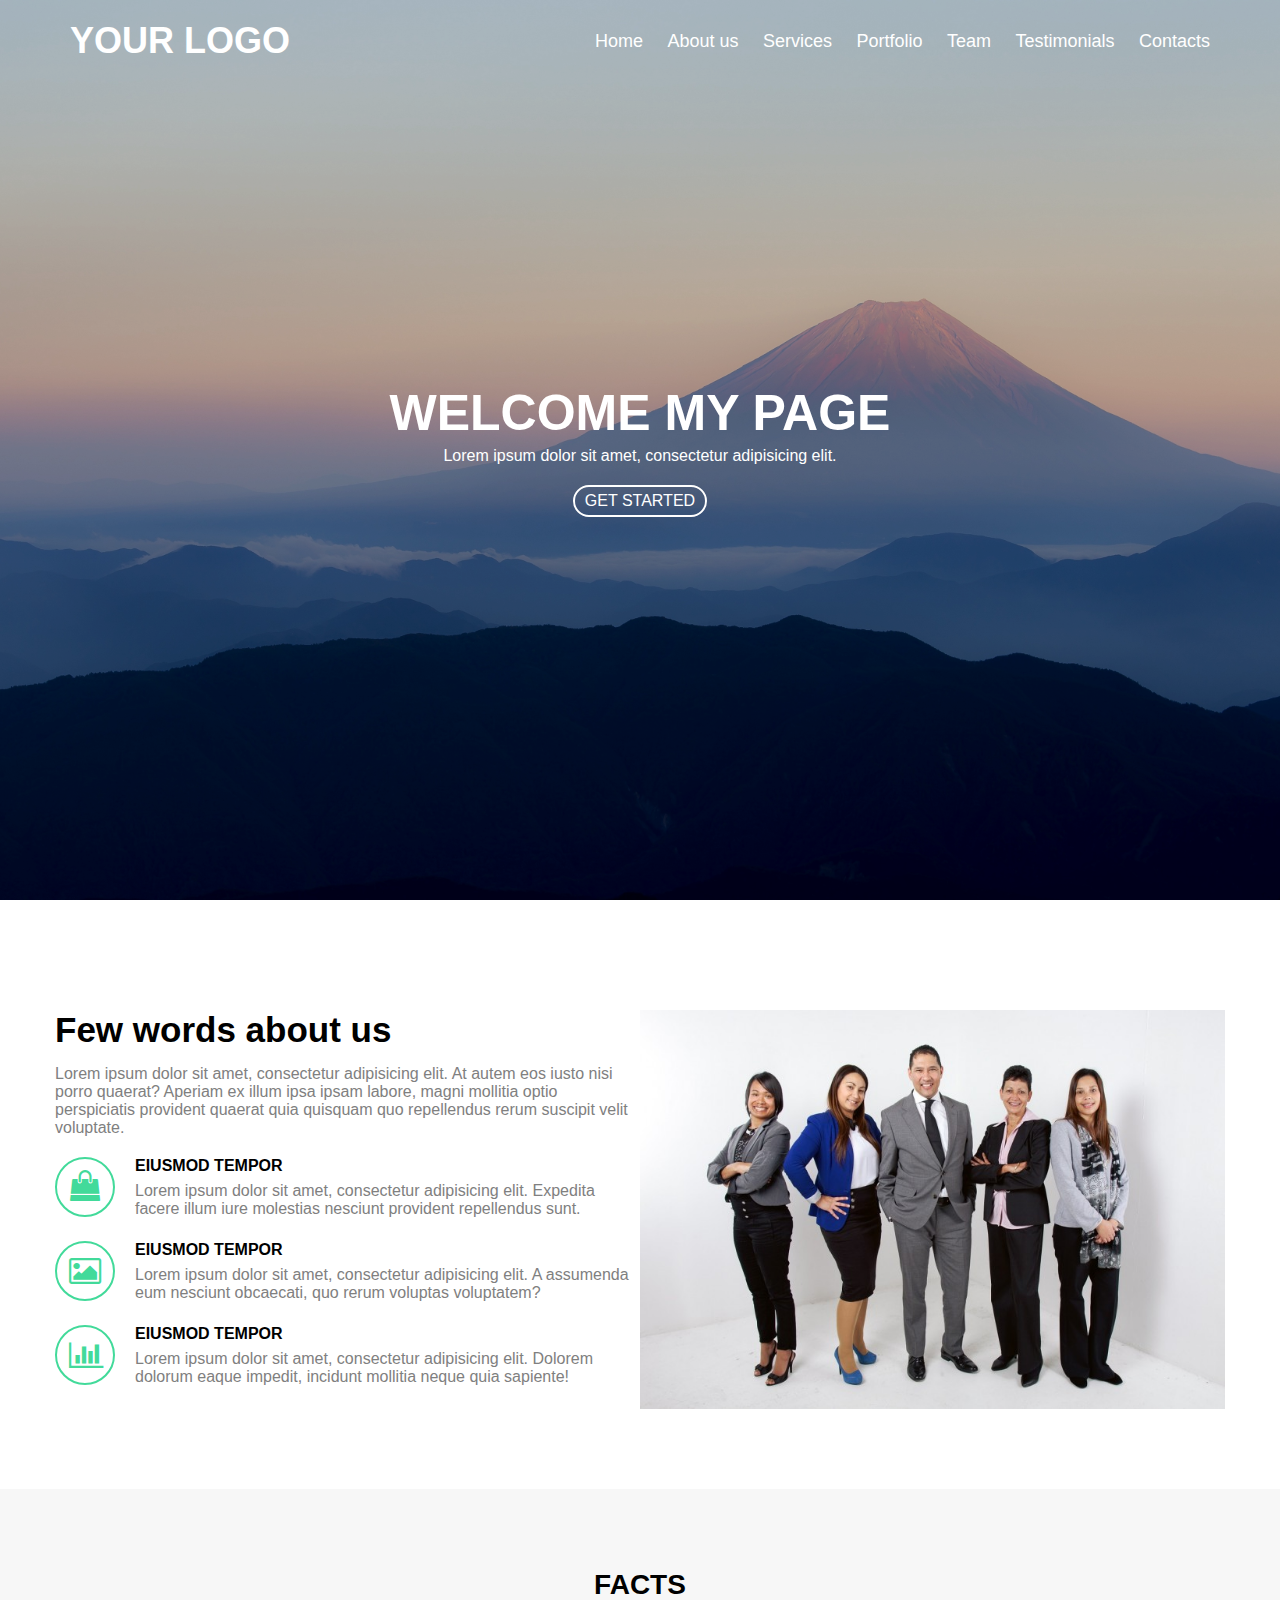
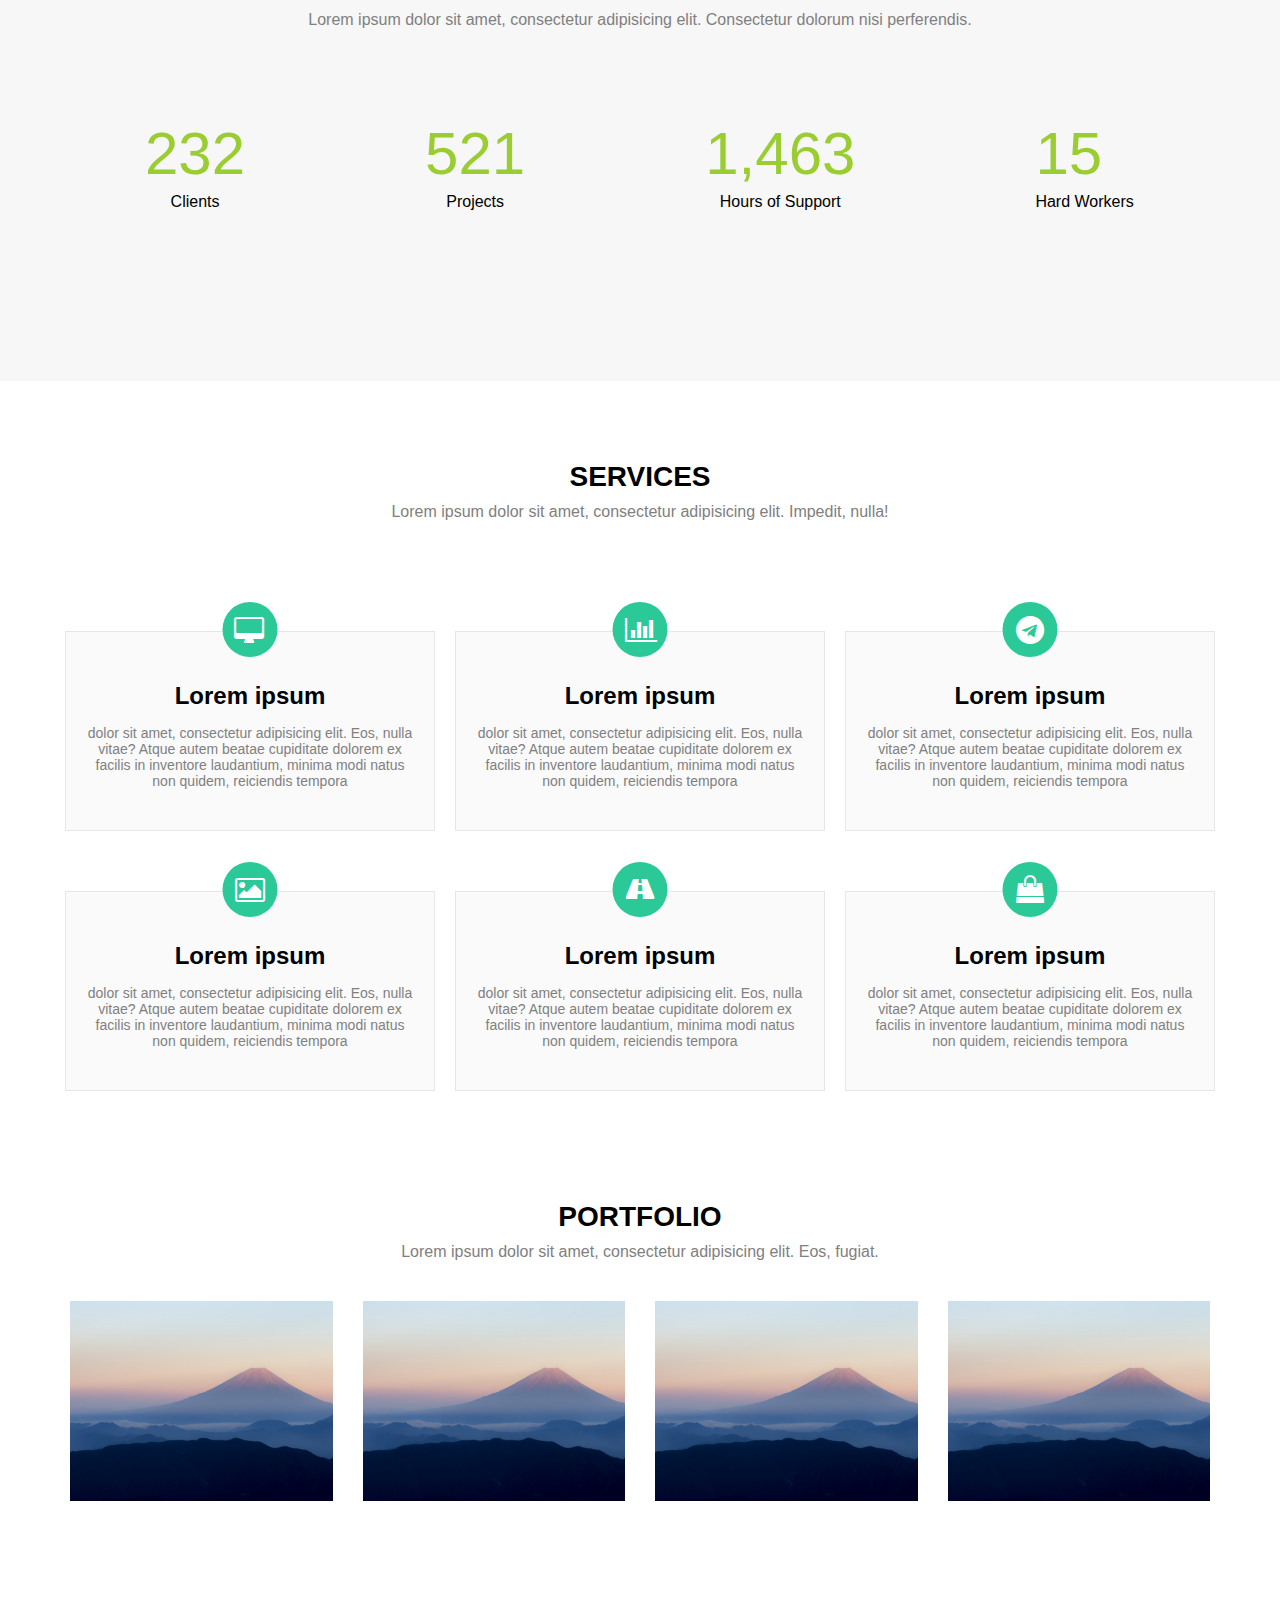
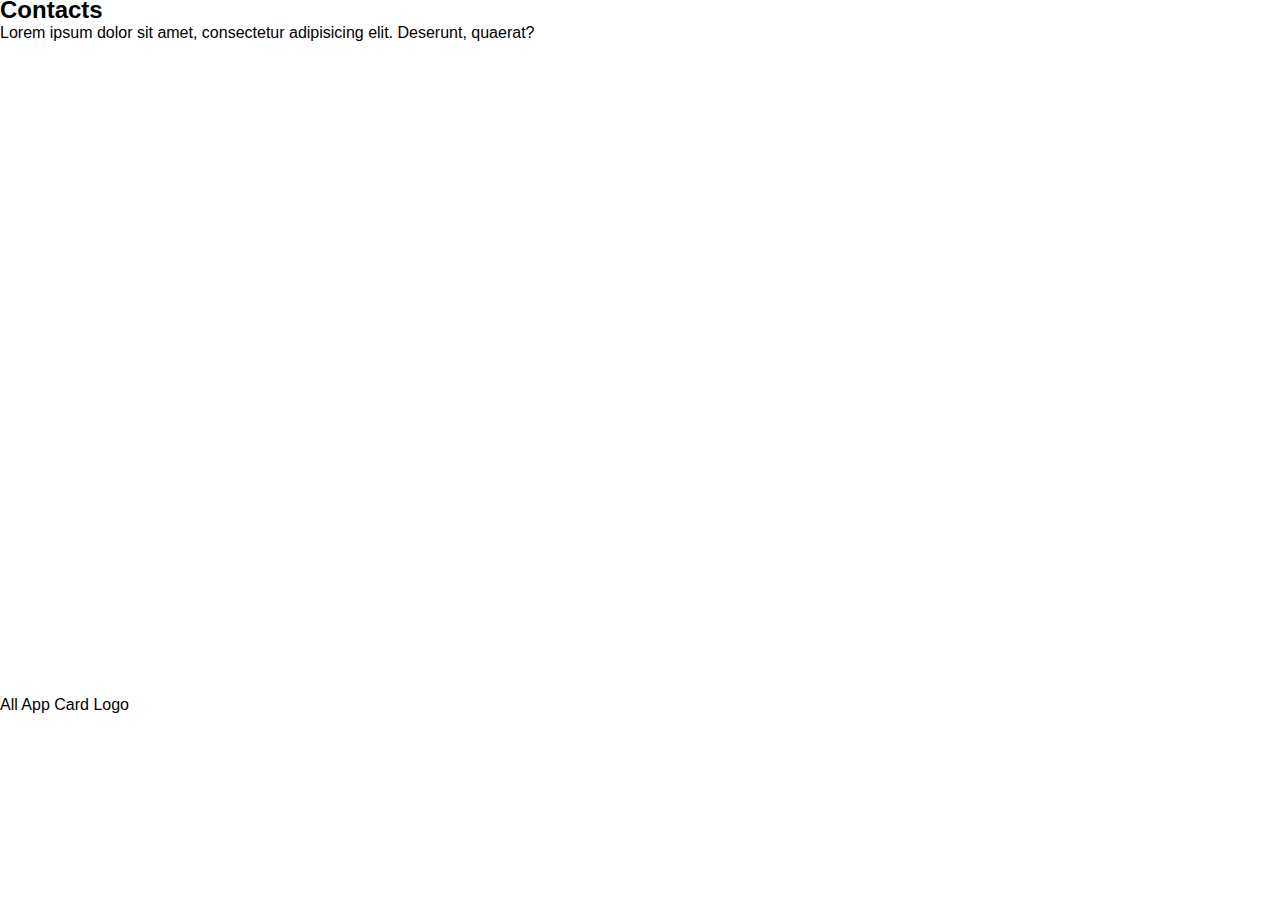
<file: index.html>
<!doctype html>
<html lang="en">
<head>
    <meta charset="UTF-8">
    <meta name="viewport"
          content="width=device-width, user-scalable=no, initial-scale=1.0, maximum-scale=1.0, minimum-scale=1.0">
    <meta http-equiv="X-UA-Compatible" content="ie=edge">
    <link href="https://fonts.googleapis.com/css?family=Poppins:300,400,500,600,700,800,900&display=swap"
          rel="stylesheet">
    <title>FUJI</title>
    <link rel="stylesheet" href="./CSS/style.css">
</head>
<body>
<header >
    <div class="container justify-between">
        <nav>
            <a href="#" class="logo">Your Logo</a>
            <ul class="menu">
                <li class="menu__item"><a href="#">Home</a></li>
                <li class="menu__item"><a href="#about">About us</a></li>
                <li class="menu__item"><a href="#services">Services</a></li>
                <li class="menu__item"><a href="#">Portfolio</a></li>
                <li class="menu__item"><a href="#">Team</a></li>
                <li class="menu__item"><a href="#">Testimonials</a></li>
                <li class="menu__item"><a href="#">Contacts</a></li>
            </ul>
        </nav>
    </div>
</header>

<section id="hero">
    <div class="hero-content">
        <h2 class="hero-content__title">welcome my page</h2>
        <p class="hero-content__description">Lorem ipsum dolor sit amet, consectetur adipisicing elit.</p>
        <a href="#" class="hero-content__button">get started</a>
    </div>
</section>

<section id="about">
    <div class="container">
        <div class="row">
            <div class="col-6">
                <h2 class="about__title">Few words about us</h2>
                <p class="about__description">Lorem ipsum dolor sit amet, consectetur adipisicing elit. At autem eos
                    iusto nisi porro quaerat? Aperiam ex illum ipsa ipsam labore, magni mollitia optio perspiciatis
                    provident quaerat quia quisquam quo repellendus rerum suscipit velit voluptate.</p>

                <div class="icon-box">
                    <div class="icon"><i class="icon-shopping-bag" aria-hidden="true"></i></div>
                    <h4 class="icon-box__title">Eiusmod tempor</h4>
                    <p class="icon-box__description">Lorem ipsum dolor sit amet, consectetur adipisicing elit. Expedita
                        facere illum iure molestias nesciunt provident repellendus sunt.</p>
                </div>
                <div class="icon-box">
                    <div class="icon"><i class="icon-picture" aria-hidden="true"></i></div>
                    <h4 class="icon-box__title">Eiusmod tempor</h4>
                    <p class="icon-box__description">Lorem ipsum dolor sit amet, consectetur adipisicing elit. A
                        assumenda eum nesciunt obcaecati, quo rerum voluptas voluptatem?</p>
                </div>
                <div class="icon-box">
                    <div class="icon"><i class="icon-chart-bar" aria-hidden="true"></i></div>
                    <h4 class="icon-box__title">Eiusmod tempor</h4>
                    <p class="icon-box__description">Lorem ipsum dolor sit amet, consectetur adipisicing elit. Dolorem
                        dolorum eaque impedit, incidunt mollitia neque quia sapiente!</p>
                </div>
            </div>
            <div class="col-6">
                <img src="Image/team.jpg" alt="" width="100%">
            </div>
        </div>
    </div>
</section>

<section id="facts">
    <div class="container">
        <h1 class="facts-title">facts</h1>
        <p class="facts-description">Lorem ipsum dolor sit amet, consectetur adipisicing elit. Consectetur dolorum
            nisi perferendis.</p>
        <div class="row">
            <div class="facts-box">
                <div class="facts-box-item">
                    <h4 class="facts-box-item-title">232</h4>
                    <p class="facts-box-item-description">Clients</p>
                </div>
            </div>
            <div class="facts-box">
                <div class="facts-box-item">
                    <h4 class="facts-box-item-title">521</h4>
                    <p class="facts-box-item-description">Projects</p>
                </div>
            </div>
            <div class="facts-box">
                <div class="facts-box-item">
                    <h4 class="facts-box-item-title">1,463</h4>
                    <p class="facts-box-item-description">Hours of Support</p>
                </div>
            </div>
            <div class="facts-box">
                <div class="facts-box-item">
                    <h4 class="facts-box-item-title">15</h4>
                    <p class="facts-box-item-description">Hard Workers</p>
                </div>
            </div>
        </div>
    </div>
</section>

<section id="services">
    <div class="container">
        <div class="serv-box">
            <h2 class="box-serv-title">services</h2>
            <p class="box-serv-description">Lorem ipsum dolor sit amet, consectetur adipisicing elit. Impedit, nulla!</p>
        </div>
        <div class="row">
            <div class="col-4">
                <div class="box">
                    <div class="icon-serv"><i class="icon-desktop"></i></div>
                    <h4 class="serv-title">Lorem ipsum</h4>
                    <p class="serv-description"> dolor sit amet, consectetur adipisicing elit. Eos, nulla vitae? Atque autem beatae cupiditate
                        dolorem ex facilis in inventore laudantium, minima modi natus non quidem, reiciendis
                        tempora </p>
                </div>
            </div>
            <div class="col-4">
                <div class="box">
                    <div class="icon-serv"><i class="icon-chart-bar"></i></div>
                    <h4 class="serv-title">Lorem ipsum</h4>
                    <p class="serv-description"> dolor sit amet, consectetur adipisicing elit. Eos, nulla vitae? Atque autem beatae cupiditate
                        dolorem ex facilis in inventore laudantium, minima modi natus non quidem, reiciendis
                        tempora </p>
                </div>
            </div>
            <div class="col-4">
                <div class="box">
                    <div class="icon-serv"><i class="icon-telegram"></i></div>
                    <h4 class="serv-title">Lorem ipsum</h4>
                    <p class="serv-description"> dolor sit amet, consectetur adipisicing elit. Eos, nulla vitae? Atque autem beatae cupiditate
                        dolorem ex facilis in inventore laudantium, minima modi natus non quidem, reiciendis
                        tempora </p>
                </div>
            </div>
            <div class="col-4">
                <div class="box">
                    <div class="icon-serv"><i class="icon-picture"></i></div>
                    <h4 class="serv-title">Lorem ipsum</h4>
                    <p class="serv-description"> dolor sit amet, consectetur adipisicing elit. Eos, nulla vitae? Atque autem beatae cupiditate
                        dolorem ex facilis in inventore laudantium, minima modi natus non quidem, reiciendis
                        tempora </p>
                </div>
            </div>
            <div class="col-4">
                <div class="box">
                    <div class="icon-serv"><i class="icon-road"></i></div>
                    <h4 class="serv-title">Lorem ipsum</h4>
                    <p class="serv-description"> dolor sit amet, consectetur adipisicing elit. Eos, nulla vitae? Atque autem beatae cupiditate
                        dolorem ex facilis in inventore laudantium, minima modi natus non quidem, reiciendis
                        tempora </p>
                </div>
            </div>
            <div class="col-4">
                <div class="box">
                    <div class="icon-serv"><i class="icon-shopping-bag"></i></div>
                    <h4 class="serv-title">Lorem ipsum</h4>
                    <p class="serv-description"> dolor sit amet, consectetur adipisicing elit. Eos, nulla vitae? Atque autem beatae cupiditate
                        dolorem ex facilis in inventore laudantium, minima modi natus non quidem, reiciendis
                        tempora </p>
                </div>
            </div>
        </div>
    </div>
</section>

<section id="portfolio">
    <div class="container">
        <h2 class="portfolio-title-box">Portfolio</h2>
        <p class="portfolio-description-box">Lorem ipsum dolor sit amet, consectetur adipisicing elit. Eos, fugiat.</p>
        <div class="row">
            <div class="col-3">
                <div class="portfolio-item">
                    <img src="./Image/Fuji.jpg" alt="">
                    <div class="overlay">
                        <h5 class="overlay_title">My title</h5>
                        <p class="overlay_description">Lorem ipsum dolor.</p>
                    </div>
                </div>
            </div>
            <div class="col-3">
                <div class="portfolio-item">
                    <img src="./Image/Fuji.jpg" alt="">
                    <div class="overlay">
                        <h5 class="overlay_title">My title</h5>
                        <p class="overlay_description">Lorem ipsum dolor.</p>
                    </div>
                </div>
            </div>
            <div class="col-3">
                <div class="portfolio-item">
                    <img src="./Image/Fuji.jpg" alt="">
                    <div class="overlay">
                        <h5 class="overlay_title">My title</h5>
                        <p class="overlay_description">Lorem ipsum dolor.</p>
                    </div>
                </div>
            </div>
            <div class="col-3">
                <div class="portfolio-item">
                    <img src="./Image/Fuji.jpg" alt="">
                    <div class="overlay">
                        <h5 class="overlay_title">My title</h5>
                        <p class="overlay_description">Lorem ipsum dolor.</p>
                    </div>
                </div>
            </div>
        </div>
    </div>
</section>

<section id="contact">
    <h2 class="section-title">Contacts</h2>
    <p class="section-description">Lorem ipsum dolor sit amet, consectetur adipisicing elit. Deserunt, quaerat?</p>
    <iframe src="https://www.google.com/maps/embed?pb=!1m18!1m12!1m3!1d2924.2733080981607!2d74.59977951514381!3d42.86707517915611!2m3!1f0!2f0!3f0!3m2!1i1024!2i768!4f13.1!3m3!1m2!1s0x389eb7d1000adc5b%3A0x81b97bcee71a9156!2zMTIwINGD0LsuINCR0L7QutC-0L3QsdCw0LXQstCwLCDQkdC40YjQutC10Lo!5e0!3m2!1sru!2skg!4v1579261863541!5m2!1sru!2skg"
            width="100%" height="450" frameborder="0" style="border:0;" allowfullscreen=""></iframe>
</section>

<div class="tabs">
    <input type="radio" id="tab1" name="tab">
    <label for="tab1">All</label>
    <input type="radio" id="tab2" name="tab">
    <label for="tab2">App</label>
    <input type="radio" id="tab3" name="tab">
    <label for="tab3">Card</label>
    <input type="radio" id="tab4" name="tab">
    <label for="tab4">Logo</label>

    <div class="tab tab1">
        First tab
    </div>
    <div class="tab tab2">
        Second tab
    </div>
    <div class="tab tab3">
        Thirteen tab
    </div>
    <div class="tab tab4">
        Last tab
    </div>
</div>
</body>
</html>
</file>
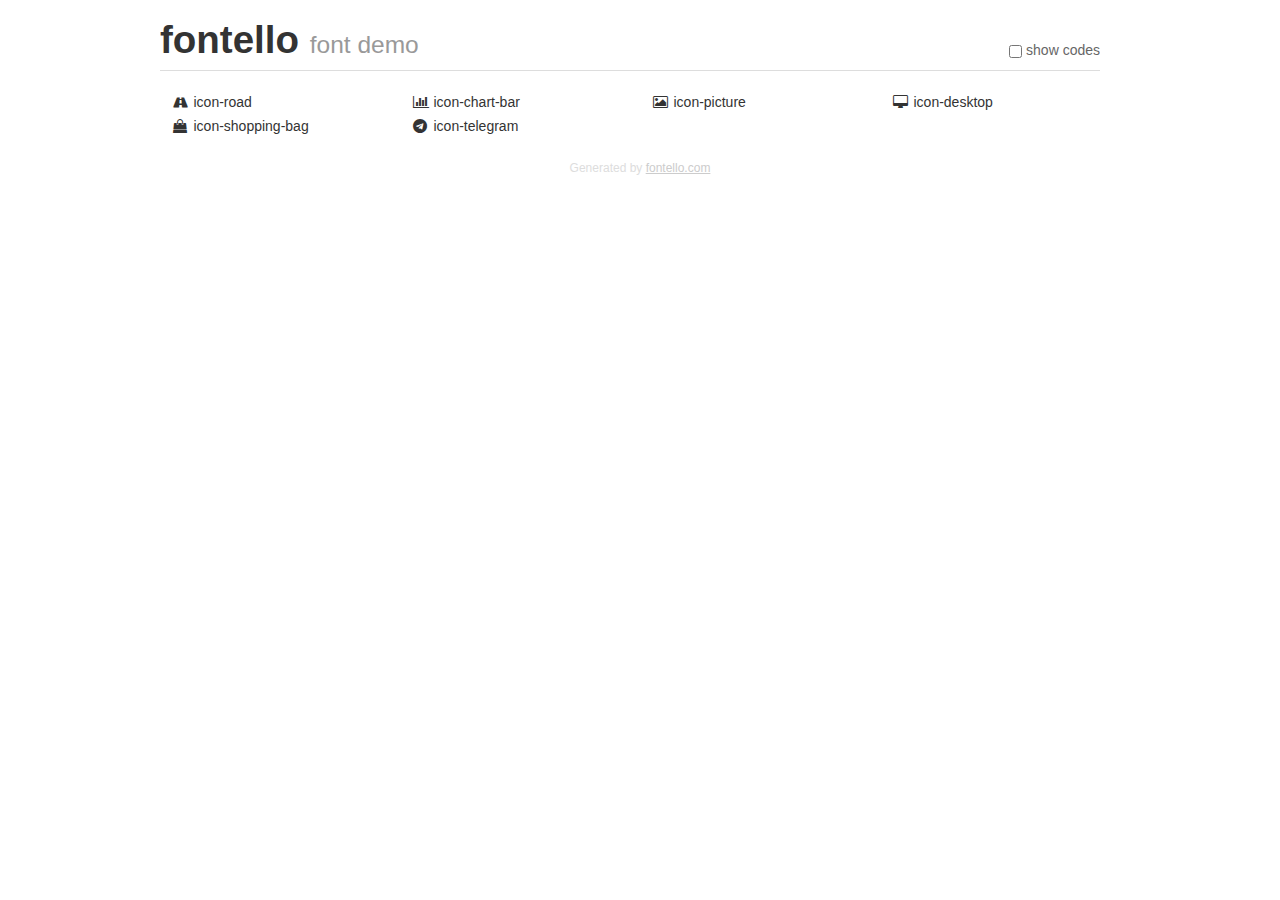
<file: font/demo.html>
<!DOCTYPE html>
<html>
  <head><!--[if lt IE 9]><script language="javascript" type="text/javascript" src="//html5shim.googlecode.com/svn/trunk/html5.js"></script><![endif]-->
    <meta charset="UTF-8"><style>/*
 * Bootstrap v2.2.1
 *
 * Copyright 2012 Twitter, Inc
 * Licensed under the Apache License v2.0
 * http://www.apache.org/licenses/LICENSE-2.0
 *
 * Designed and built with all the love in the world @twitter by @mdo and @fat.
 */
.clearfix {
  *zoom: 1;
}
.clearfix:before,
.clearfix:after {
  display: table;
  content: "";
  line-height: 0;
}
.clearfix:after {
  clear: both;
}
html {
  font-size: 100%;
  -webkit-text-size-adjust: 100%;
  -ms-text-size-adjust: 100%;
}
a:focus {
  outline: thin dotted #333;
  outline: 5px auto -webkit-focus-ring-color;
  outline-offset: -2px;
}
a:hover,
a:active {
  outline: 0;
}
button,
input,
select,
textarea {
  margin: 0;
  font-size: 100%;
  vertical-align: middle;
}
button,
input {
  *overflow: visible;
  line-height: normal;
}
button::-moz-focus-inner,
input::-moz-focus-inner {
  padding: 0;
  border: 0;
}
body {
  margin: 0;
  font-family: "Helvetica Neue", Helvetica, Arial, sans-serif;
  font-size: 14px;
  line-height: 20px;
  color: #333;
  background-color: #fff;
}
a {
  color: #08c;
  text-decoration: none;
}
a:hover {
  color: #005580;
  text-decoration: underline;
}
.row {
  margin-left: -20px;
  *zoom: 1;
}
.row:before,
.row:after {
  display: table;
  content: "";
  line-height: 0;
}
.row:after {
  clear: both;
}
[class*="span"] {
  float: left;
  min-height: 1px;
  margin-left: 20px;
}
.container,
.navbar-static-top .container,
.navbar-fixed-top .container,
.navbar-fixed-bottom .container {
  width: 940px;
}
.span12 {
  width: 940px;
}
.span11 {
  width: 860px;
}
.span10 {
  width: 780px;
}
.span9 {
  width: 700px;
}
.span8 {
  width: 620px;
}
.span7 {
  width: 540px;
}
.span6 {
  width: 460px;
}
.span5 {
  width: 380px;
}
.span4 {
  width: 300px;
}
.span3 {
  width: 220px;
}
.span2 {
  width: 140px;
}
.span1 {
  width: 60px;
}
[class*="span"].pull-right,
.row-fluid [class*="span"].pull-right {
  float: right;
}
.container {
  margin-right: auto;
  margin-left: auto;
  *zoom: 1;
}
.container:before,
.container:after {
  display: table;
  content: "";
  line-height: 0;
}
.container:after {
  clear: both;
}
p {
  margin: 0 0 10px;
}
.lead {
  margin-bottom: 20px;
  font-size: 21px;
  font-weight: 200;
  line-height: 30px;
}
small {
  font-size: 85%;
}
h1 {
  margin: 10px 0;
  font-family: inherit;
  font-weight: bold;
  line-height: 20px;
  color: inherit;
  text-rendering: optimizelegibility;
}
h1 small {
  font-weight: normal;
  line-height: 1;
  color: #999;
}
h1 {
  line-height: 40px;
}
h1 {
  font-size: 38.5px;
}
h1 small {
  font-size: 24.5px;
}
body {
  margin-top: 90px;
}
.header {
  position: fixed;
  top: 0;
  left: 50%;
  margin-left: -480px;
  background-color: #fff;
  border-bottom: 1px solid #ddd;
  padding-top: 10px;
  z-index: 10;
}
.footer {
  color: #ddd;
  font-size: 12px;
  text-align: center;
  margin-top: 20px;
}
.footer a {
  color: #ccc;
  text-decoration: underline;
}
.the-icons {
  font-size: 14px;
  line-height: 24px;
}
.switch {
  position: absolute;
  right: 0;
  bottom: 10px;
  color: #666;
}
.switch input {
  margin-right: 0.3em;
}
.codesOn .i-name {
  display: none;
}
.codesOn .i-code {
  display: inline;
}
.i-code {
  display: none;
}
@font-face {
      font-family: 'fontello';
      src: url('./font/fontello.eot?86278679');
      src: url('./font/fontello.eot?86278679#iefix') format('embedded-opentype'),
           url('./font/fontello.woff?86278679') format('woff'),
           url('./font/fontello.ttf?86278679') format('truetype'),
           url('./font/fontello.svg?86278679#fontello') format('svg');
      font-weight: normal;
      font-style: normal;
    }
     
     
    .demo-icon
    {
      font-family: "fontello";
      font-style: normal;
      font-weight: normal;
      speak: none;
     
      display: inline-block;
      text-decoration: inherit;
      width: 1em;
      margin-right: .2em;
      text-align: center;
      /* opacity: .8; */
     
      /* For safety - reset parent styles, that can break glyph codes*/
      font-variant: normal;
      text-transform: none;
     
      /* fix buttons height, for twitter bootstrap */
      line-height: 1em;
     
      /* Animation center compensation - margins should be symmetric */
      /* remove if not needed */
      margin-left: .2em;
     
      /* You can be more comfortable with increased icons size */
      /* font-size: 120%; */
     
      /* Font smoothing. That was taken from TWBS */
      -webkit-font-smoothing: antialiased;
      -moz-osx-font-smoothing: grayscale;
     
      /* Uncomment for 3D effect */
      /* text-shadow: 1px 1px 1px rgba(127, 127, 127, 0.3); */
    }
     </style>
    <link rel="stylesheet" href="css/animation.css"><!--[if IE 7]><link rel="stylesheet" href="css/" + font.fontname + "-ie7.css"><![endif]-->
    <script>
      function toggleCodes(on) {
        var obj = document.getElementById('icons');
      
        if (on) {
          obj.className += ' codesOn';
        } else {
          obj.className = obj.className.replace(' codesOn', '');
        }
      }
      
    </script>
  </head>
  <body>
    <div class="container header">
      <h1>fontello <small>font demo</small></h1>
      <label class="switch">
        <input type="checkbox" onclick="toggleCodes(this.checked)">show codes
      </label>
    </div>
    <div class="container" id="icons">
      <div class="row">
        <div class="the-icons span3" title="Code: 0xe800"><i class="demo-icon icon-road">&#xe800;</i> <span class="i-name">icon-road</span><span class="i-code">0xe800</span></div>
        <div class="the-icons span3" title="Code: 0xe801"><i class="demo-icon icon-chart-bar">&#xe801;</i> <span class="i-name">icon-chart-bar</span><span class="i-code">0xe801</span></div>
        <div class="the-icons span3" title="Code: 0xe802"><i class="demo-icon icon-picture">&#xe802;</i> <span class="i-name">icon-picture</span><span class="i-code">0xe802</span></div>
        <div class="the-icons span3" title="Code: 0xf108"><i class="demo-icon icon-desktop">&#xf108;</i> <span class="i-name">icon-desktop</span><span class="i-code">0xf108</span></div>
      </div>
      <div class="row">
        <div class="the-icons span3" title="Code: 0xf290"><i class="demo-icon icon-shopping-bag">&#xf290;</i> <span class="i-name">icon-shopping-bag</span><span class="i-code">0xf290</span></div>
        <div class="the-icons span3" title="Code: 0xf2c6"><i class="demo-icon icon-telegram">&#xf2c6;</i> <span class="i-name">icon-telegram</span><span class="i-code">0xf2c6</span></div>
      </div>
    </div>
    <div class="container footer">Generated by <a href="http://fontello.com">fontello.com</a></div>
  </body>
</html>
</file>
<file: CSS/style.css>
@font-face {
    font-family: 'fontello';
    src: url('../font/font/fontello.eot?15715261');
    src: url('../font/font/fontello.eot?15715261#iefix') format('embedded-opentype'),
    url('../font/font/fontello.woff2?15715261') format('woff2'),
    url('../font/font/fontello.woff?15715261') format('woff'),
    url('../font/font/fontello.ttf?15715261') format('truetype'),
    url('../font/font/fontello.svg?15715261#fontello') format('svg');
    font-weight: normal;
    font-style: normal;
}
/* Chrome hack: SVG is rendered more smooth in Windozze. 100% magic, uncomment if you need it. */
/* Note, that will break hinting! In other OS-es font will be not as sharp as it could be */
/*
@media screen and (-webkit-min-device-pixel-ratio:0) {
  @font-face {
    font-family: 'fontello';
    src: url('../font/fontello.svg?15715261#fontello') format('svg');
  }
}
*/

[class^="icon-"]:before, [class*=" icon-"]:before {
    font-family: "fontello";
    font-style: normal;
    font-weight: normal;
    speak: none;

    display: inline-block;
    text-decoration: inherit;
    width: 1em;
    margin-right: .2em;
    text-align: center;
    /* opacity: .8; */

    /* For safety - reset parent styles, that can break glyph codes*/
    font-variant: normal;
    text-transform: none;

    /* fix buttons height, for twitter bootstrap */
    line-height: 1em;

    /* Animation center compensation - margins should be symmetric */
    /* remove if not needed */
    margin-left: .2em;

    /* you can be more comfortable with increased icons size */
    /* font-size: 120%; */

    /* Font smoothing. That was taken from TWBS */
    -webkit-font-smoothing: antialiased;
    -moz-osx-font-smoothing: grayscale;

    /* Uncomment for 3D effect */
    /* text-shadow: 1px 1px 1px rgba(127, 127, 127, 0.3); */
}

.icon-road:before { content: '\e800'; } /* '' */
.icon-chart-bar:before { content: '\e801'; } /* '' */
.icon-picture:before { content: '\e802'; } /* '' */
.icon-desktop:before { content: '\f108'; } /* '' */
.icon-shopping-bag:before { content: '\f290'; } /* '' */
.icon-telegram:before { content: '\f2c6'; } /* '' */
/*ШРИФТОВЫЕ ИКОНКИ*/

*{
    margin: 0;
    padding: 0;
    box-sizing: border-box;
    font-family: sans-serif;
}
a{
    text-decoration: none;
}
.container{
    max-width: 1140px;
    margin: 0 auto;
}
html{
    scroll-behavior: smooth;
}

/*HEADER*/
header{
    position: absolute;
    width: 100%;
    top: 20px;
}
nav{
    display: flex;
    justify-content: space-between;
    align-items: center;
}
.logo{
    font-size: 36px;
    color: #fff;
    text-transform: uppercase;
    font-weight: 700;
}
.menu__item{
    display: inline-block;
}
.menu__item:not(:last-child){
    margin-right: 20px;
}
.menu__item a{
    color: #fff;
    font-size: 18px;
    position: relative;
}
.menu__item a:before{
    content: '';
    background: aqua;
    height: 2px;
    position: absolute;
    bottom: -3px;
    transition: .5s;
    width: 100%;
    transform: scale(0);
}
.menu__item a:hover:before{
    transform: scale(1);
}

/*HERO*/
#hero{
    background: rgba(0,0,0,.2) url("../Image/Fuji.jpg") no-repeat bottom center/cover;
    background-blend-mode: darken;
    height: 100vh;
    display: flex;
    justify-content: center;
    align-items: center;
}
.hero-content{
    display: flex;
    align-items: center;
    flex-direction: column;
    color: #fff;
}
.hero-content__title{
    font-weight: 700;
    text-transform: uppercase;
    font-size: 50px;
    margin-bottom: 5px;
}
.hero-content__description{
    margin-bottom: 20px;
}
.hero-content__button{
    text-decoration: none;
    border: 2px solid #fff;
    border-radius: 30px;
    padding: 5px 10px;
    text-transform: uppercase;
    display: inline-block;
    color: #fff;
}
.hero-content__button:hover{
    background: white;
    color: #000;
    border: 2px solid #000;
    transition: all 0.5s;
}

/*SECTION ABOUT*/
#about{
    padding: 80px 0;
}
.row{
    display: flex;
    flex-wrap: wrap;
    margin: 0 -15px;
}
.col-6{
    width: 50%;
    margin-top: 30px;
}
.about__title{
    font-size: 35px;
    margin-bottom: 15px;
}
.about__description{
    display: inline-block;
    color: gray;
    margin-bottom: 20px;
}
.icon-box{
    margin-bottom: 20px;
    position: relative;
}
.icon{
    border-radius: 50%;
    width: 60px;
    height: 60px;
    border: 2px solid #42da9a;
    margin-right: 20px;
    position: relative;
    display: inline-block;
}
.icon .icon-shopping-bag{
    color: #42da9a;
    font-size: 30px;
    text-align: center;
    position: absolute;
    top: 10px;
    left: 7px;
}
.icon .icon-picture{
    color: #42da9a;
    font-size: 30px;
    text-align: center;
    position: absolute;
    top: 12px;
    left: 6px;
}
.icon .icon-chart-bar{
    color: #42da9a;
    font-size: 30px;
    text-align: center;
    position: absolute;
    top: 12px;
    left: 6px;
}
.icon-box__title{
    margin-bottom: 5px;
    text-transform: uppercase;
    font-weight: 700;
    display: inline-block;
    position: absolute;
    top: 0;
}
.icon-box__description{
    color: gray;
    display: inline-block;
    position: absolute;
    top: 25px;
}
.col-6 img{
    width: 100%;
    height: 100%;
}

/*SECTION FACTS*/
#facts{
    padding: 80px 0;
    background: #f7f7f7;
}
.facts-title{
    text-transform: uppercase;
    font-weight: 900;
    font-size: 28px;
    text-align: center;
    margin-bottom: 10px;
}
.facts-description{
    color: grey;
    text-align: center;
}
.facts-box{
    display: flex;
    align-items: center;
    justify-content: space-evenly;
    margin: 90px;
}
.facts-box-item{
    flex-direction: column;
}
.facts-box-item-title{
    color: yellowgreen;
    font-size: 60px;
    margin-bottom: 5px;
    font-weight: 300;
}
.facts-box-item-description{
    display: flex;
    justify-content: center;
}

/*SECTION SERVICES*/
.serv-box{
    margin: 80px 0;
}
.box-serv-title{
    text-transform: uppercase;
    font-weight: 900;
    font-size: 28px;
    text-align: center;
    margin-bottom: 10px;
}
.box-serv-description{
    text-align: center;
    color: grey;
}
.row{
    display: flex;
    flex-wrap: wrap;
}
.col-4{
    width: 33.3333%;
    padding: 0 10px;
}
.box{
    background: #FAFAFA;
    border: 1px solid #e6e6e6;
    padding: 50px 20px;
    text-align: center;
    height: 200px;
    margin: 30px auto;
    position: relative;

}
.serv-title{
    margin-bottom: 15px;
    font-size: 24px;
    color: #000;
}
.serv-description{
    font-size: 14px;
    color: grey;
}
.icon-serv{
    width: 55px;
    height: 55px;
    background: #2BC997;
    border-radius: 50%;
    position: absolute;
    top: -30px;
    left: 50%;
    transform: translateX(-50%);
}
.icon-desktop, .icon-chart-bar, .icon-telegram, .icon-picture,.icon-road, .icon-shopping-bag{
    color: #fff;
    font-size: 28px;
    text-align: center;
    position: absolute;
}
.icon-desktop{left: 6px; top: 14px;}
.icon-chart-bar{left: 7px; top: 13px;}
.icon-telegram{left: 8px; top: 13px;}
.icon-picture{left: 7px; top: 13px;}
.icon-road{left: 7px; top: 12px;}
.icon-shopping-bag{left: 8px; top: 12px;}

/*SECTION PORTFOLIO*/
#portfolio{
    padding: 80px 0;
}
.portfolio-title-box{
    text-transform: uppercase;
    font-weight: 900;
    font-size: 28px;
    text-align: center;
    margin-bottom: 10px;
}
.portfolio-description-box{
    text-align: center;
    color: grey;
    margin-bottom: 40px;
}
.col-3{
    width: 25%;
    padding: 0 15px;
}
.portfolio-item{
    height: 200px;
    overflow: hidden;
    position: relative;
    margin-bottom: 15px;
}
.portfolio-item img{
    height: 100%;
    width: 100%;
    object-fit: cover;
}
.portfolio-item img:hover{
    transform: translateY(-10px);
    transition: .5s;
}
.portfolio-item:hover .overlay{
    bottom: 0;
}
.overlay{
    position: absolute;
    bottom: -51px;
    background: rgba(31, 213, 255, .5);
    width: 100%;
    height: 50px;
    transition: all .5s;
    color: #fff;
    padding: 5px 15px;
}





.tabs{
    margin: 200px 0;
}
.tabs input[type='radio']{
    display: none;
}
.tabs input:checked + label{
    color: red;
}
.tab{
    display: none;
}
#tab1:checked ~ .tab1,
#tab2:checked ~ .tab2,
#tab3:checked ~ .tab3,
#tab4:checked ~ .tab4{
    display: block;
}
</file>
<file: font/css/animation.css>
/*
   Animation example, for spinners
*/
.animate-spin {
  -moz-animation: spin 2s infinite linear;
  -o-animation: spin 2s infinite linear;
  -webkit-animation: spin 2s infinite linear;
  animation: spin 2s infinite linear;
  display: inline-block;
}
@-moz-keyframes spin {
  0% {
    -moz-transform: rotate(0deg);
    -o-transform: rotate(0deg);
    -webkit-transform: rotate(0deg);
    transform: rotate(0deg);
  }

  100% {
    -moz-transform: rotate(359deg);
    -o-transform: rotate(359deg);
    -webkit-transform: rotate(359deg);
    transform: rotate(359deg);
  }
}
@-webkit-keyframes spin {
  0% {
    -moz-transform: rotate(0deg);
    -o-transform: rotate(0deg);
    -webkit-transform: rotate(0deg);
    transform: rotate(0deg);
  }

  100% {
    -moz-transform: rotate(359deg);
    -o-transform: rotate(359deg);
    -webkit-transform: rotate(359deg);
    transform: rotate(359deg);
  }
}
@-o-keyframes spin {
  0% {
    -moz-transform: rotate(0deg);
    -o-transform: rotate(0deg);
    -webkit-transform: rotate(0deg);
    transform: rotate(0deg);
  }

  100% {
    -moz-transform: rotate(359deg);
    -o-transform: rotate(359deg);
    -webkit-transform: rotate(359deg);
    transform: rotate(359deg);
  }
}
@-ms-keyframes spin {
  0% {
    -moz-transform: rotate(0deg);
    -o-transform: rotate(0deg);
    -webkit-transform: rotate(0deg);
    transform: rotate(0deg);
  }

  100% {
    -moz-transform: rotate(359deg);
    -o-transform: rotate(359deg);
    -webkit-transform: rotate(359deg);
    transform: rotate(359deg);
  }
}
@keyframes spin {
  0% {
    -moz-transform: rotate(0deg);
    -o-transform: rotate(0deg);
    -webkit-transform: rotate(0deg);
    transform: rotate(0deg);
  }

  100% {
    -moz-transform: rotate(359deg);
    -o-transform: rotate(359deg);
    -webkit-transform: rotate(359deg);
    transform: rotate(359deg);
  }
}
</file>
